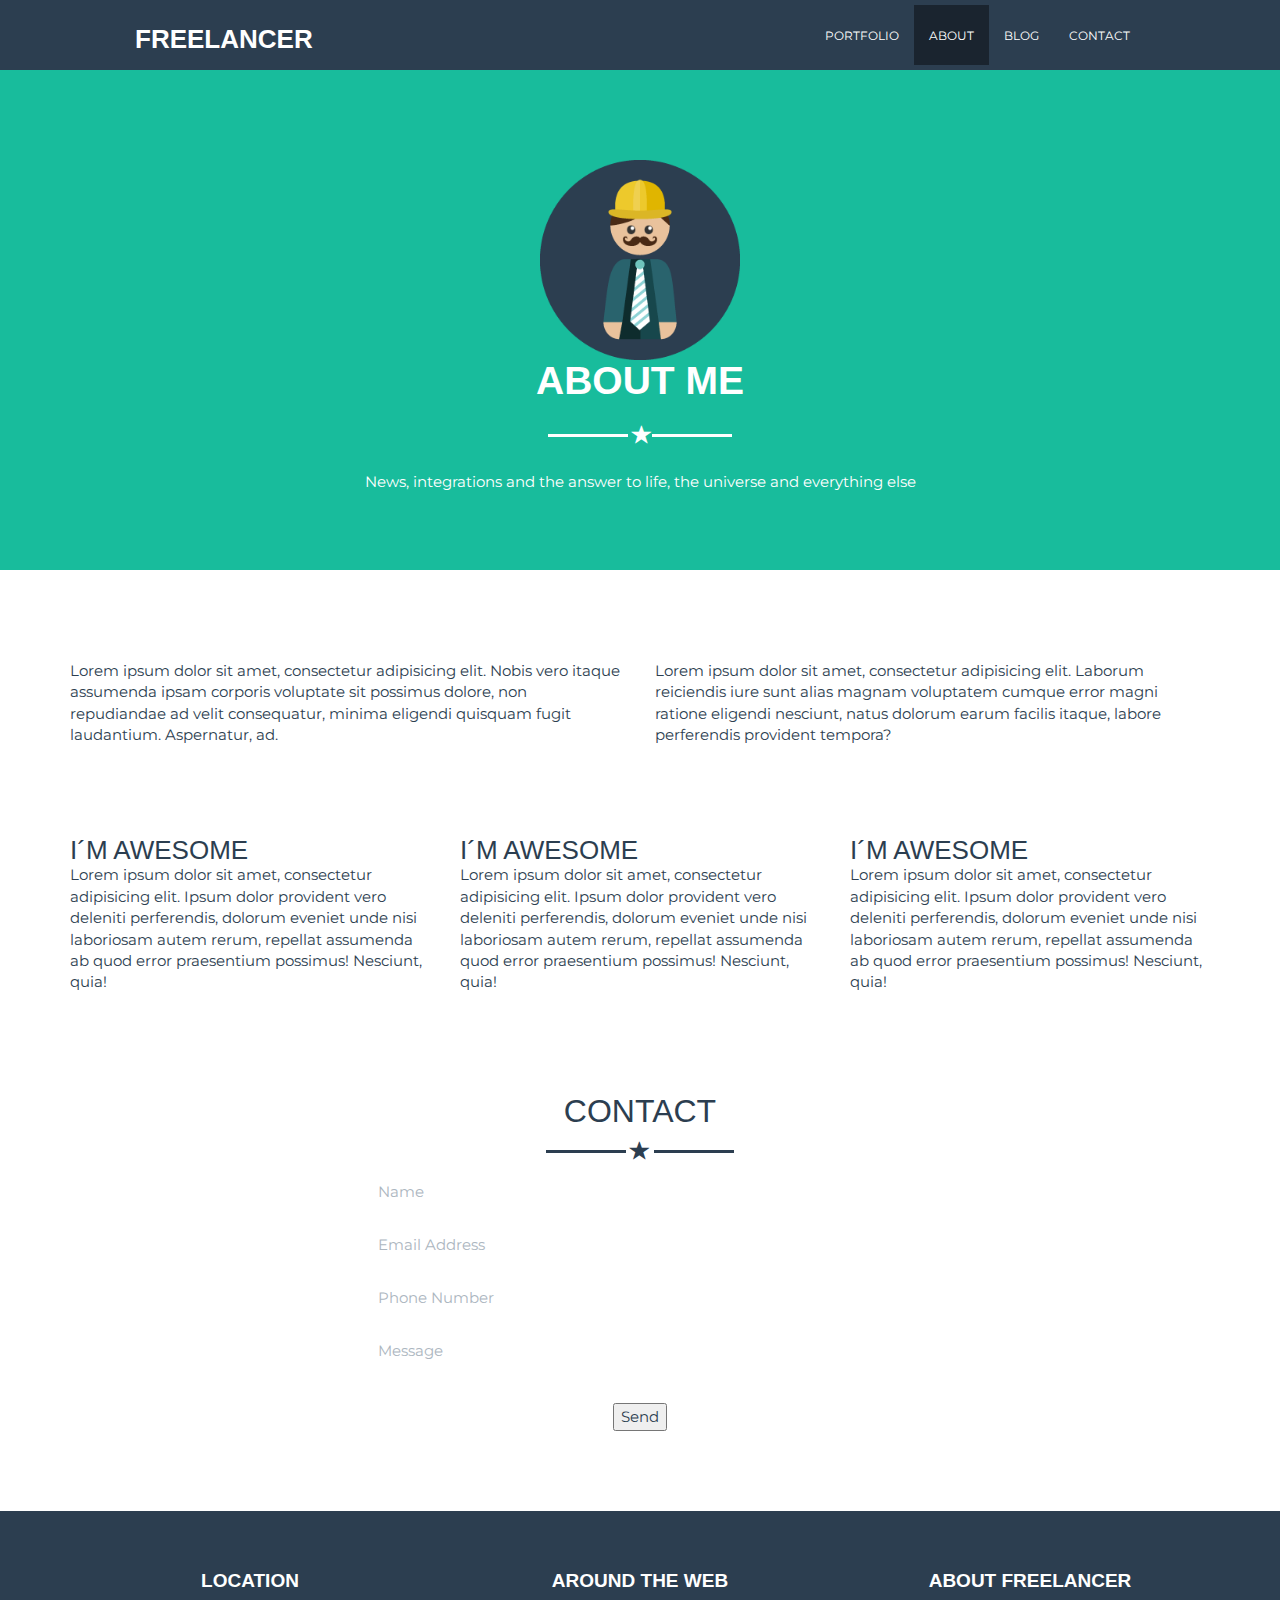
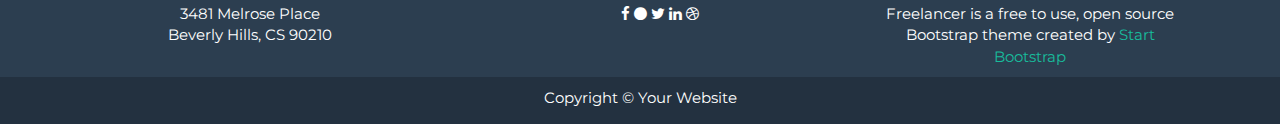
<file: about.html>
<!DOCTYPE html>
<html lang="en">
<head>
    <meta charset="utf-8">
    <meta http-equiv="X-UA-Compatible" content="IE=edge">
    <meta name="viewport" content="width=device-width, initial-scale=1">
    <meta name="description" content="">
    <meta name="author" content="">

    <title>Freelancer - About</title>
    <link href="css/bootstrap.css" rel="stylesheet">
    <link href="css/freelancer.css" rel="stylesheet">

    <!-- Custom Fonts -->
    <link href="font-awesome/css/font-awesome.min.css" rel="stylesheet" type="text/css">
    <link href="http://fonts.googleapis.com/css?family=Montserrat:400,700" rel="stylesheet" type="text/css">

    <!-- HTML5 Shim and Respond.js IE8 support of HTML5 elements and media queries -->
    <!-- WARNING: Respond.js doesn't work if you view the page via file:// -->
    <!--[if lt IE 9]>
        <script src="https://oss.maxcdn.com/libs/html5shiv/3.7.0/html5shiv.js"></script>
        <script src="https://oss.maxcdn.com/libs/respond.js/1.4.2/respond.min.js"></script>
    <![endif]-->

</head>

<body>
    <div class="wrapper">
       <div class="header">
            <nav class="navbar navbar-default">
              <div class="container-fluid">
                <!-- Brand and toggle get grouped for better mobile display -->
                <div class="navbar-header">
                  <a class="navbar-brand" href="#"><h3>FREELANCER</h3></a>
                </div>
                <!-- Collect the nav links, forms, and other content for toggling -->
                <div class="collapse navbar-collapse" id="bs-example-navbar-collapse-1">
                  <ul class="nav navbar-nav navbar-right">
                    <li><a href="index.html">PORTFOLIO</a></li>
                    <li class="active"><a href="about.html">ABOUT</a></li>
                    <li><a href="blog.html">BLOG</a></li>
                    <li><a href="#contact3">CONTACT</a></li>           
                  </ul>
                </div><!-- /.navbar-collapse -->
              </div><!-- /.container-fluid -->
            </nav>
        </div>
        <div class="content-intro content-more text-center">
            <img src="img/profile.png" alt="">
            <h1 class="font-700">ABOUT ME</h1>
            </br>
            <div>
                <div class="raya"></div>
                <span class="glyphicon glyphicon-star" aria-hidden="true"></span><div class="raya"></div>
            </div>
            </br>
            <p>News, integrations and the answer to life, the universe and everything else</p>
        </div>
    </div>
    <div class="content-info pad-top-90">
        <div class="container">
            <div class="row">
                <div class="col-md-6">
                    Lorem ipsum dolor sit amet, consectetur adipisicing elit. Nobis vero itaque assumenda ipsam corporis voluptate sit possimus dolore, non repudiandae ad velit consequatur, minima eligendi quisquam fugit laudantium. Aspernatur, ad.
                </div>
                <div class="col-md-6">
                    Lorem ipsum dolor sit amet, consectetur adipisicing elit. Laborum reiciendis iure sunt alias magnam voluptatem cumque error magni ratione eligendi nesciunt, natus dolorum earum facilis itaque, labore perferendis provident tempora?
                </div>
            </div>
            <div class="apart pad-top-90">
                <div class="row">
                    <div class="col-md-4">
                        <h3>I´M AWESOME</h3>

                        Lorem ipsum dolor sit amet, consectetur adipisicing elit. Ipsum dolor provident vero deleniti perferendis, dolorum eveniet unde nisi laboriosam autem rerum, repellat assumenda ab quod error praesentium possimus! Nesciunt, quia!
                    </div>
                    <div class="col-md-4">
                        <h3>I´M AWESOME</h3>

                        Lorem ipsum dolor sit amet, consectetur adipisicing elit. Ipsum dolor provident vero deleniti perferendis, dolorum eveniet unde nisi laboriosam autem rerum, repellat assumenda quod error praesentium possimus! Nesciunt, quia!
                    </div>
                    <div class="col-md-4">
                        <h3>I´M AWESOME</h3>

                        Lorem ipsum dolor sit amet, consectetur adipisicing elit. Ipsum dolor provident vero deleniti perferendis, dolorum eveniet unde nisi laboriosam autem rerum, repellat assumenda ab quod error praesentium possimus! Nesciunt, quia!
                    </div>
                </div>
            </div>
        </div>
    </div>
    <div id="contact3">
    <div class="container">
        <div class="row">
          <h2>CONTACT</h2>
                <div>
                <div class="raya-black"></div>
                <span class="glyphicon glyphicon-star" aria-hidden="true"></span>
                <div class="raya-black"></div>
            </div>
                <div class="col-md-6 col-md-offset-3">
                    <input type="text" class="form-control" placeholder="Name">
                    <input type="text" class="form-control" placeholder="Email Address">
                    <input type="text" class="form-control" placeholder="Phone Number">
                    <input type="text" class="form-control" id="mensaje" placeholder="Message">
                    <br>
                    <button type="button" class="boton2">Send</button>
                </div>
            </div>
        </div>
     </div>
    <footer class="redes text-center">  
      <div class="container">
          <div class="row">
              <div class="col-md-4">
                  <h4 class="font-700">LOCATION</h4>
                  <p>3481 Melrose Place </br>Beverly Hills, CS 90210</p>
              </div>
              <div class="col-md-4">
                  <h4 class="font-700">AROUND THE WEB</h4>
                  <ul>
                      <li><div class="circulo"><i class="fa fa-facebook"></i></div></li>
                      <li><div class="circulo"><i class="fa fa-circle"></i></div></li>
                      <li><div class="circulo"><i class="fa fa-twitter"></i></div></li>
                      <li><div class="circulo"><i class="fa fa-linkedin"></i></div></li>
                      <li><div class="circulo"><i class="fa fa-dribbble"></i></div></li>
                  </ul>
              </div>
              <div class="col-md-4">
                  <h4 class="font-700">ABOUT FREELANCER</h4>
                  <p>Freelancer is a free to use, open source Bootstrap theme created by <span class="turq">Start </br> Bootstrap</span></p>
              </div>
          </div>
      </div>     
      <div class="final">
       <p>Copyright &copy; Your Website</p>
      </div>
    </footer> 
    <!-- Inserta tu código aqui -->
    <script src="js/jquery.js"></script>
    <script src="js/bootstrap.min.js"></script>
    <script src="js/freelancer.js"></script>
</body>

</html>
</file>
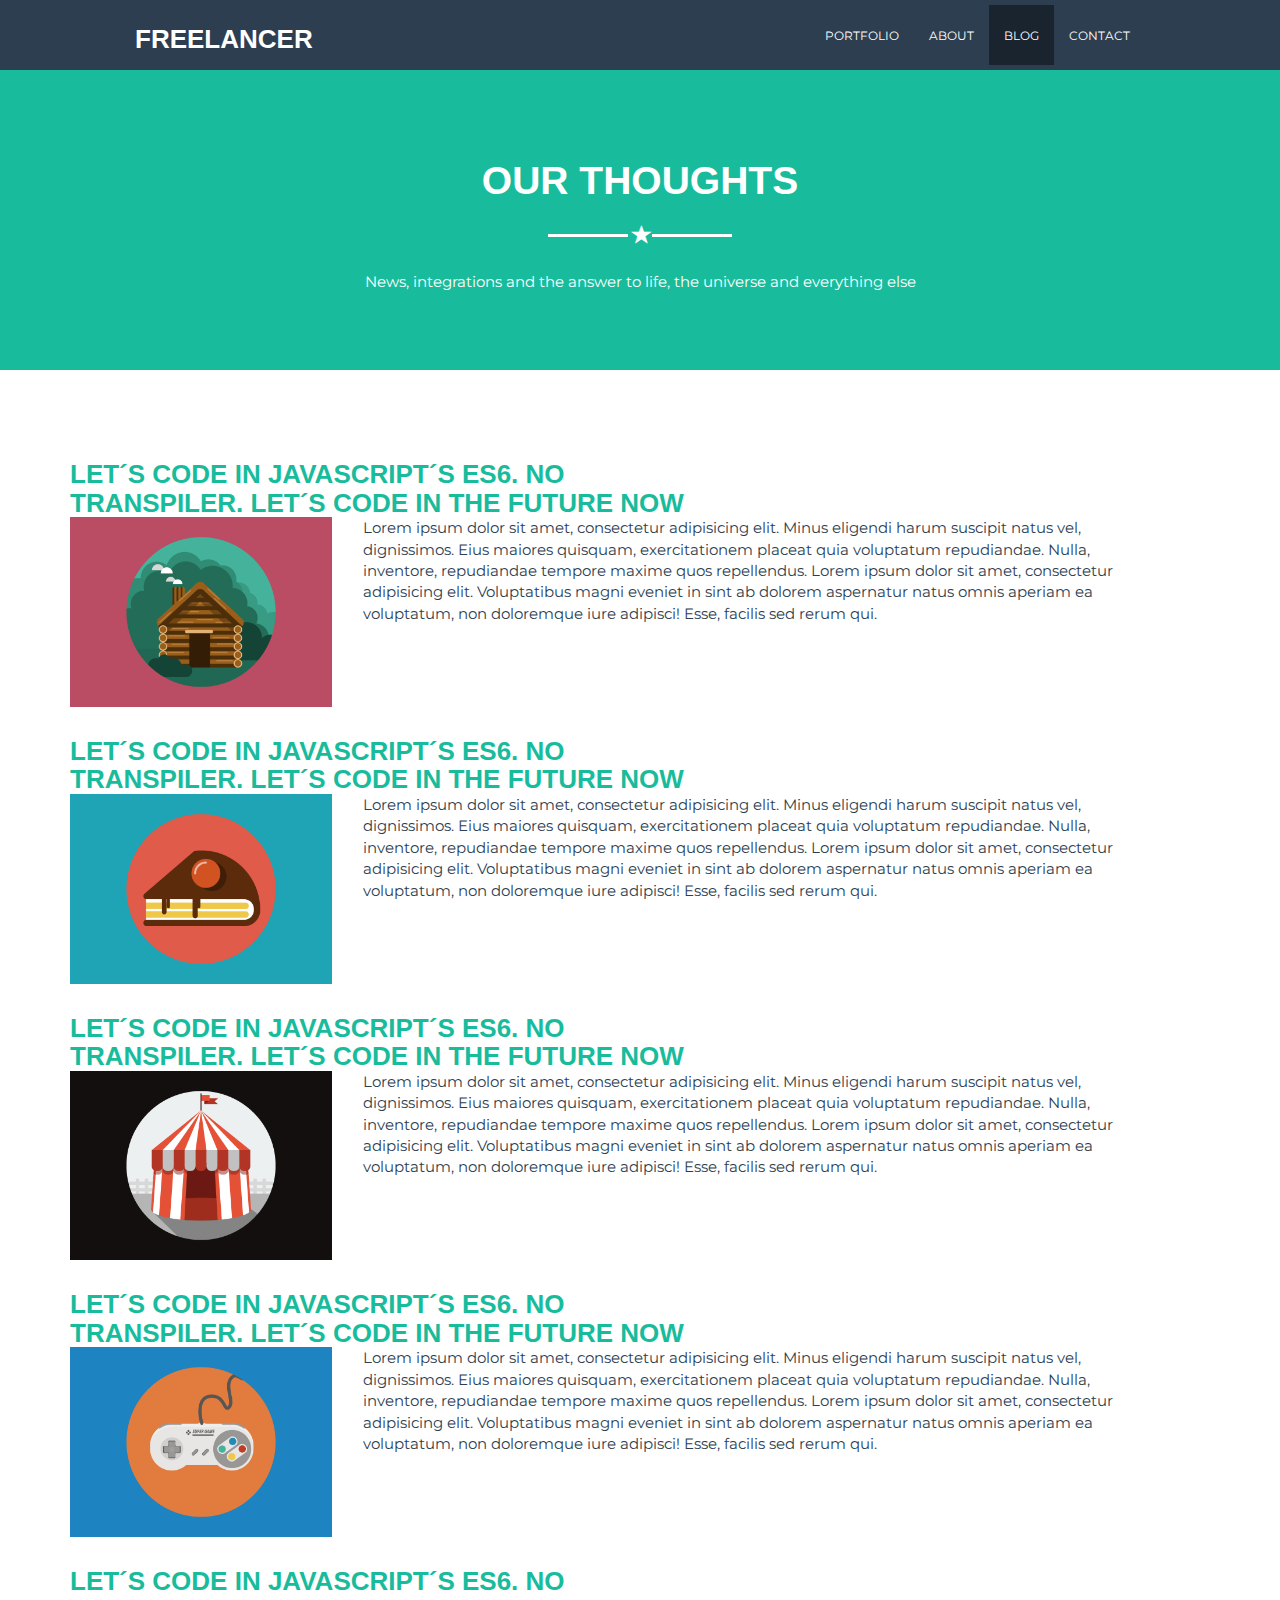
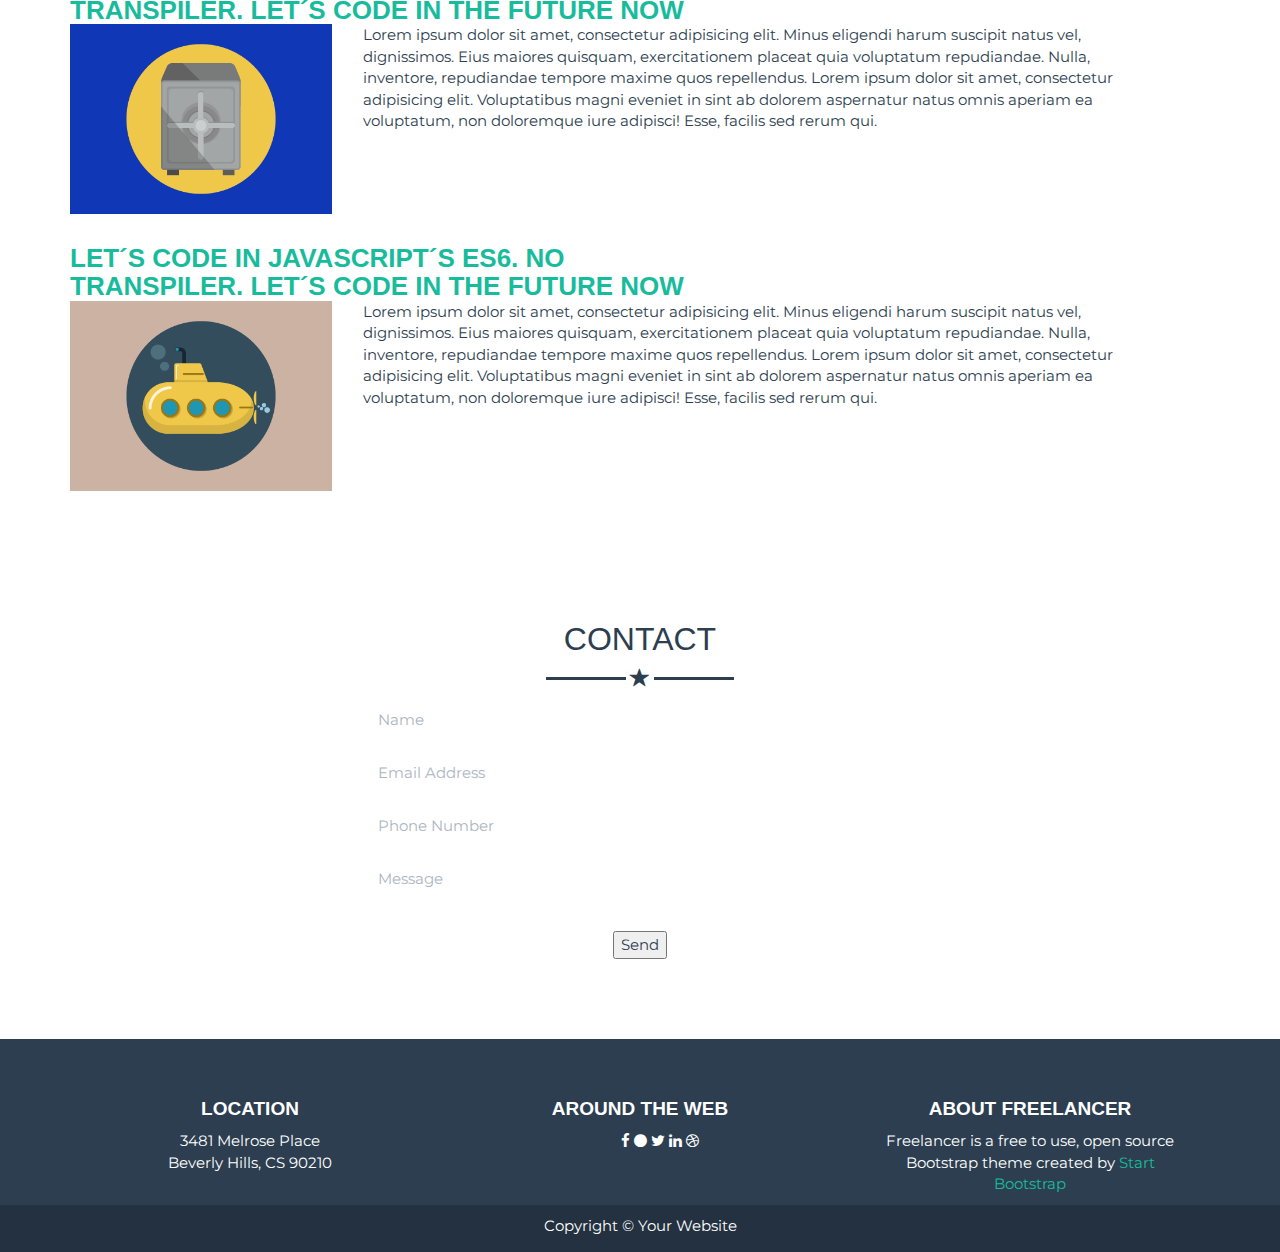
<file: blog.html>
<!DOCTYPE html>
<html lang="en">
<head>
    <meta charset="utf-8">
    <meta http-equiv="X-UA-Compatible" content="IE=edge">
    <meta name="viewport" content="width=device-width, initial-scale=1">
    <meta name="description" content="">
    <meta name="author" content="">

    <title>Freelancer - Blog</title>
    <link href="css/bootstrap.css" rel="stylesheet">
    <link href="css/freelancer.css" rel="stylesheet">

    <!-- Custom Fonts -->
    <link href="font-awesome/css/font-awesome.min.css" rel="stylesheet" type="text/css">
    <link href="http://fonts.googleapis.com/css?family=Montserrat:400,700" rel="stylesheet" type="text/css">

    <!-- HTML5 Shim and Respond.js IE8 support of HTML5 elements and media queries -->
    <!-- WARNING: Respond.js doesn't work if you view the page via file:// -->
    <!--[if lt IE 9]>
        <script src="https://oss.maxcdn.com/libs/html5shiv/3.7.0/html5shiv.js"></script>
        <script src="https://oss.maxcdn.com/libs/respond.js/1.4.2/respond.min.js"></script>
    <![endif]-->

</head>

<body>
    <div class="wrapper">
       <div class="header">
            <nav class="navbar navbar-default">
              <div class="container-fluid">
                <!-- Brand and toggle get grouped for better mobile display -->
                <div class="navbar-header">
                  <a class="navbar-brand" href="#"><h3>FREELANCER</h3></a>
                </div>
                <!-- Collect the nav links, forms, and other content for toggling -->
                <div class="collapse navbar-collapse" id="bs-example-navbar-collapse-1">
                  <ul class="nav navbar-nav navbar-right">
                    <li><a href="index.html">PORTFOLIO</a></li>
                    <li><a href="about.html">ABOUT</a></li>
                    <li class="active"><a href="blog.html">BLOG</a></li>
                    <li><a href="#contact2">CONTACT</a></li>           
                  </ul>
                </div><!-- /.navbar-collapse -->
              </div><!-- /.container-fluid -->
            </nav>
        </div>
        <div class="content-intro text-center">
            <h1 class="font-700">OUR THOUGHTS</h1>
            </br>
            <div>
                <div class="raya"></div>
                <span class="glyphicon glyphicon-star" aria-hidden="true"></span><div class="raya"></div>
            </div>
            </br>
            <p>News, integrations and the answer to life, the universe and everything else</p>
        </div>
    </div>
    <div class="content-code pad-top-90">
        <div class="container">
            <div class="desc">
               <h3 class="turq font-700">LET´S CODE IN JAVASCRIPT´S ES6. NO </br> TRANSPILER. LET´S CODE IN THE FUTURE NOW</h3>
                <div class="row">
                    <div class="col-md-3">
                        <img src="img/portfolio/cabin.png" class="img-responsive" alt="">
                    </div>
                    <div class="col-md-8">
                        Lorem ipsum dolor sit amet, consectetur adipisicing elit. Minus eligendi harum suscipit natus vel, dignissimos. Eius maiores quisquam, exercitationem placeat quia voluptatum repudiandae. Nulla, inventore, repudiandae tempore maxime quos repellendus.

                        Lorem ipsum dolor sit amet, consectetur adipisicing elit. Voluptatibus magni eveniet in sint ab dolorem aspernatur natus omnis aperiam ea voluptatum, non doloremque iure adipisci! Esse, facilis sed rerum qui.
                    </div>
                </div> 
            </div>
            <div class="desc">
                <h3 class="turq font-700">LET´S CODE IN JAVASCRIPT´S ES6. NO </br> TRANSPILER. LET´S CODE IN THE FUTURE NOW</h3>
                <div class="row">
                    <div class="col-md-3">
                        <img src="img/portfolio/cake.png" class="img-responsive" alt="">
                    </div>
                    <div class="col-md-8">
                        Lorem ipsum dolor sit amet, consectetur adipisicing elit. Minus eligendi harum suscipit natus vel, dignissimos. Eius maiores quisquam, exercitationem placeat quia voluptatum repudiandae. Nulla, inventore, repudiandae tempore maxime quos repellendus.

                        Lorem ipsum dolor sit amet, consectetur adipisicing elit. Voluptatibus magni eveniet in sint ab dolorem aspernatur natus omnis aperiam ea voluptatum, non doloremque iure adipisci! Esse, facilis sed rerum qui.
                    </div>
                </div>
            </div>
            <div class="desc">
                  <h3 class="turq font-700">LET´S CODE IN JAVASCRIPT´S ES6. NO </br> TRANSPILER. LET´S CODE IN THE FUTURE NOW</h3>
                <div class="row">
                    <div class="col-md-3">
                        <img src="img/portfolio/circus.png" class="img-responsive" alt="">
                    </div>
                    <div class="col-md-8">
                        Lorem ipsum dolor sit amet, consectetur adipisicing elit. Minus eligendi harum suscipit natus vel, dignissimos. Eius maiores quisquam, exercitationem placeat quia voluptatum repudiandae. Nulla, inventore, repudiandae tempore maxime quos repellendus.

                        Lorem ipsum dolor sit amet, consectetur adipisicing elit. Voluptatibus magni eveniet in sint ab dolorem aspernatur natus omnis aperiam ea voluptatum, non doloremque iure adipisci! Esse, facilis sed rerum qui.
                    </div>
                </div>
            </div>
            <div class="desc">
              <h3 class="turq font-700">LET´S CODE IN JAVASCRIPT´S ES6. NO </br> TRANSPILER. LET´S CODE IN THE FUTURE NOW</h3>
              <div class="row">
                <div class="col-md-3">
                    <img src="img/portfolio/game.png" class="img-responsive" alt="">
                </div>
                <div class="col-md-8">
                    Lorem ipsum dolor sit amet, consectetur adipisicing elit. Minus eligendi harum suscipit natus vel, dignissimos. Eius maiores quisquam, exercitationem placeat quia voluptatum repudiandae. Nulla, inventore, repudiandae tempore maxime quos repellendus.

                    Lorem ipsum dolor sit amet, consectetur adipisicing elit. Voluptatibus magni eveniet in sint ab dolorem aspernatur natus omnis aperiam ea voluptatum, non doloremque iure adipisci! Esse, facilis sed rerum qui.
                </div>
              </div>  
            </div>
            <div class="desc">
               <h3 class="turq font-700">LET´S CODE IN JAVASCRIPT´S ES6. NO </br> TRANSPILER. LET´S CODE IN THE FUTURE NOW</h3>
                <div class="row">
                    <div class="col-md-3">
                        <img src="img/portfolio/safe.png" class="img-responsive" alt="">
                    </div>
                    <div class="col-md-8">
                        Lorem ipsum dolor sit amet, consectetur adipisicing elit. Minus eligendi harum suscipit natus vel, dignissimos. Eius maiores quisquam, exercitationem placeat quia voluptatum repudiandae. Nulla, inventore, repudiandae tempore maxime quos repellendus.

                        Lorem ipsum dolor sit amet, consectetur adipisicing elit. Voluptatibus magni eveniet in sint ab dolorem aspernatur natus omnis aperiam ea voluptatum, non doloremque iure adipisci! Esse, facilis sed rerum qui.
                    </div>
                </div> 
            </div>
            <div class="desc">
              <h3 class="turq font-700">LET´S CODE IN JAVASCRIPT´S ES6. NO </br> TRANSPILER. LET´S CODE IN THE FUTURE NOW</h3>
                <div class="row">
                    <div class="col-md-3">
                        <img src="img/portfolio/submarine.png" class="img-responsive" alt="">
                    </div>
                    <div class="col-md-8">
                        Lorem ipsum dolor sit amet, consectetur adipisicing elit. Minus eligendi harum suscipit natus vel, dignissimos. Eius maiores quisquam, exercitationem placeat quia voluptatum repudiandae. Nulla, inventore, repudiandae tempore maxime quos repellendus.

                        Lorem ipsum dolor sit amet, consectetur adipisicing elit. Voluptatibus magni eveniet in sint ab dolorem aspernatur natus omnis aperiam ea voluptatum, non doloremque iure adipisci! Esse, facilis sed rerum qui.
                    </div>
                </div>  
            </div>  
        </div>
    </div>
    <div id="contact2">
    <div class="container">
        <div class="row">
          <h2>CONTACT</h2>
                <div>
                <div class="raya-black"></div>
                <span class="glyphicon glyphicon-star" aria-hidden="true"></span>
                <div class="raya-black"></div>
            </div>
                <div class="col-md-6 col-md-offset-3">
                    <input type="text" class="form-control" placeholder="Name">
                    <input type="text" class="form-control" placeholder="Email Address">
                    <input type="text" class="form-control" placeholder="Phone Number">
                    <input type="text" class="form-control" id="mensaje" placeholder="Message">
                    <br>
                    <button type="button" class="boton2">Send</button>
                </div>
            </div>
        </div>
     </div>
    <footer class="redes text-center">  
      <div class="container">
          <div class="row">
              <div class="col-md-4">
                  <h4 class="font-700">LOCATION</h4>
                  <p>3481 Melrose Place </br>Beverly Hills, CS 90210</p>
              </div>
              <div class="col-md-4">
                  <h4 class="font-700">AROUND THE WEB</h4>
                  <ul>
                      <li><div class="circulo"><i class="fa fa-facebook"></i></div></li>
                      <li><div class="circulo"><i class="fa fa-circle"></i></div></li>
                      <li><div class="circulo"><i class="fa fa-twitter"></i></div></li>
                      <li><div class="circulo"><i class="fa fa-linkedin"></i></div></li>
                      <li><div class="circulo"><i class="fa fa-dribbble"></i></div></li>
                  </ul>
              </div>
              <div class="col-md-4">
                  <h4 class="font-700">ABOUT FREELANCER</h4>
                  <p>Freelancer is a free to use, open source Bootstrap theme created by <span class="turq">Start </br> Bootstrap</span></p>
              </div>
          </div>
      </div>     
      <div class="final">
       <p>Copyright &copy; Your Website</p>
      </div>
    </footer> 
    <!-- Inserta tu código aqui -->
    <script src="js/jquery.js"></script>
    <script src="js/bootstrap.min.js"></script>
    <script src="js/freelancer.js"></script>
</body>

</html>
</file>
<file: css/freelancer.css>
html body{
    font-family: 'Montserrat', sans-serif;
    margin: 0;
    padding: 0;
}
h1, h3{
    margin: 0;
    padding: 0;
}
ul li{
    list-style: none;
    display: inline-block;
    margin: 0;
    padding: 0;
}

.font-700{
    font-weight: 700;
}
.font-400{
    font-weight: 400;
}
.pad-top-90{
    padding-top: 90px;
}
.glyphicon-star{
    font-size: 20px;
}
.turq{
    color: #18BC9C;
}
.navbar{
    border-radius: 0;
    padding: 5px 120px;
}
.navbar .navbar-brand h3{
    font-weight: 700;
}
.navbar .navbar-nav a{
    font-size: 12px;
}
.raya{
    background: #fff;
    height: 3px;
    width: 80px;
    display: inline-block;
    margin-bottom: 7px;
}
.raya-black{
    background: #2C3E50;
    height: 3px;
    width: 80px;
    display: inline-block;
    margin-bottom: 7px;
}
.navbar{
    margin-bottom: 0;
}
.content-intro{
    background-color: #18BC9C;
    height: 300px;
    color: #fff;
    padding-top: 90px; 
}
.wrapper-about{
    background-color: #18BC9C;
    height: 300px;
    color: #fff;
}
.content-portafolio img{
    margin-top: 25px;
}
.content-about{
    background-color: #18BC9C;
    height: 400px;
    color: #fff;
    margin-top: 90px;
}
.content-ctact{
    margin-bottom: 90px;
}
#contact, #contact2, #contact3{
    width: 100%;
    text-align: center;
    padding: 80px 0px 80px 0px;
}
#contact input, #contact2 input, #contact3 input{
    border-style: none;
    margin-bottom: 10px;
    margin-top: 5px;
}

footer{
    padding-top: 50px;
    background-color: #2C3E50;
    color: #fff;
}
footer .final{
    background-color: #233140;
    padding: 10px 0 5px 0;
}
.circulo{
}
/**********/
.content-code .desc{
    margin-bottom: 30px;

}
.content-more{
    height: 500px;
}
.content-more img{
    width: 200px;
    text-align: center;
    
}
</file>
